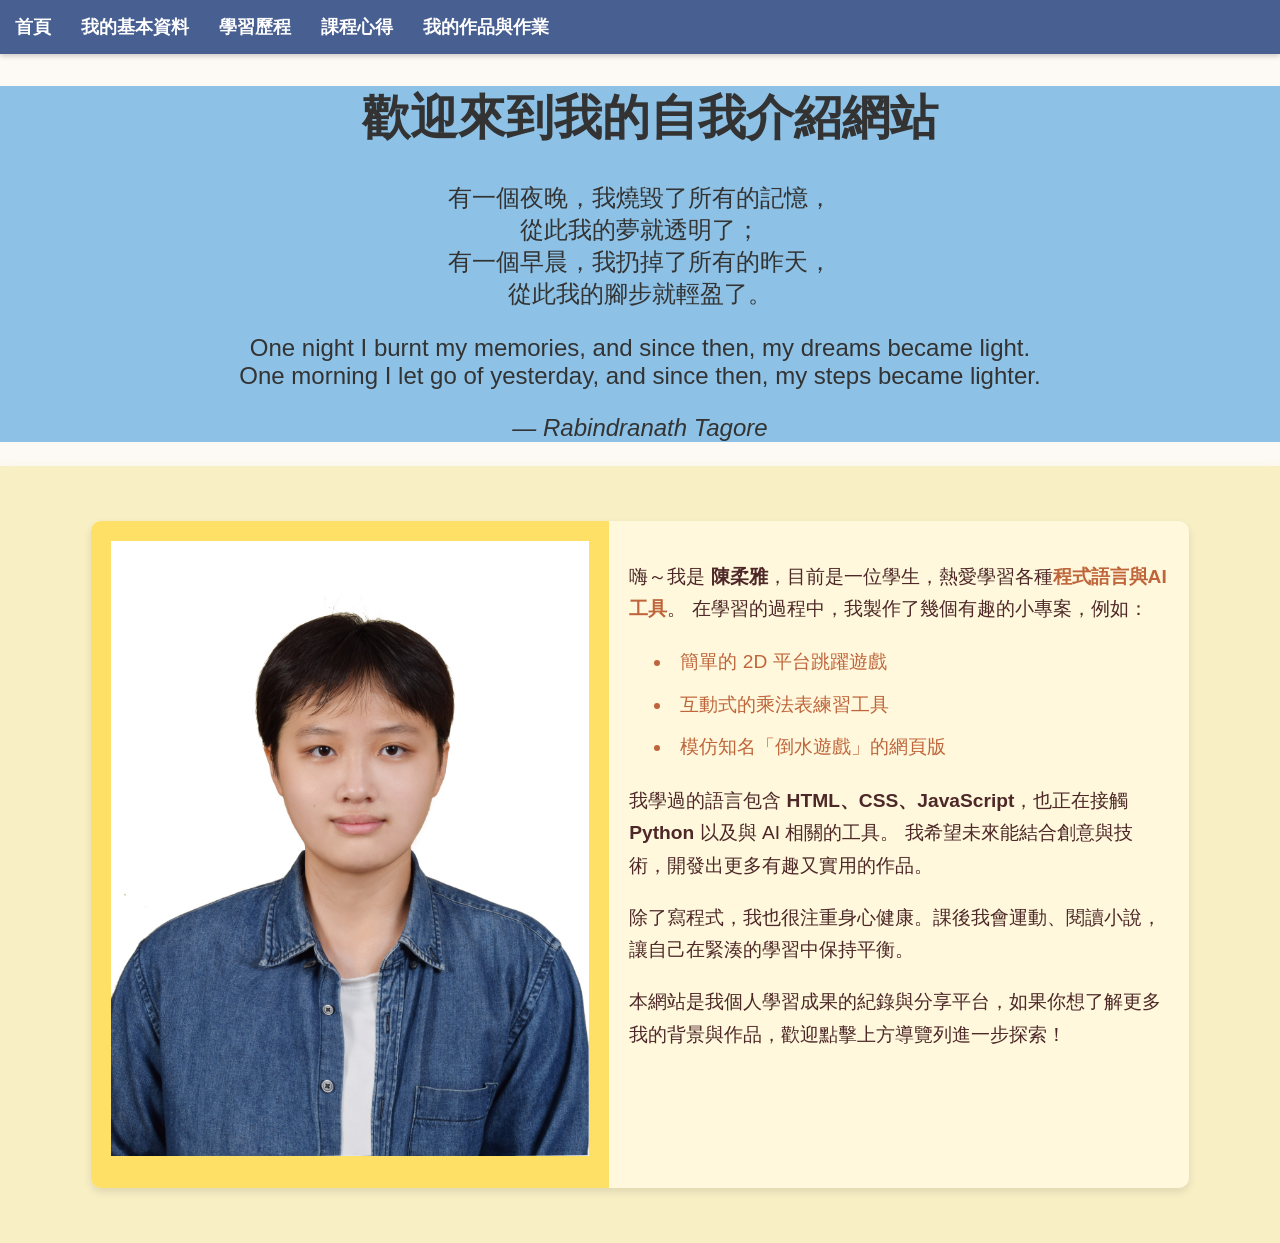
<file: index.html>
<!DOCTYPE html>
<html lang="en">
    <head>
        <meta charset="UTF-8">
        <meta name="viewport" content="width=device-width, initial-scale=1.0">
        <title>我的自我介紹網頁</title>
        <link rel="stylesheet" href="./styles/style.css">
    </head>
    <body>
        <div id="top">
            <a class="top_a" href="index.html">首頁</a>
            <a class="top_a" href="about.html">我的基本資料</a>
            <a class="top_a" href="study.html">學習歷程</a>
            <a class="top_a" href="GainedKnowledge.html">課程心得</a>
            <a class="top_a" href="myproject.html">我的作品與作業</a>
        </div>
        <div class="intro">
          <h1 style="margin-left: 20px;">歡迎來到我的自我介紹網站</h1>
          <blockquote>
            <p>
              有一個夜晚，我燒毀了所有的記憶，<br>
              從此我的夢就透明了；<br>
              有一個早晨，我扔掉了所有的昨天，<br>
              從此我的腳步就輕盈了。
            </p>
            <p class="en">
              One night I burnt my memories, and since then, my dreams became light.<br>
              One morning I let go of yesterday, and since then, my steps became lighter.
            </p>
            <cite>— Rabindranath Tagore</cite>
          </blockquote>
        </div>
        
        <div class="intro-section">
          <table>
            <tr>
              <th><img src="./src/myPhoto.jpg" alt="myPhoto" style="width: 100%;"></th>
              <td>
                <p>
                嗨～我是 <strong>陳柔雅</strong>，目前是一位學生，熱愛學習各種<span class="highlight">程式語言與AI工具</span>。
                在學習的過程中，我製作了幾個有趣的小專案，例如：
              </p>
              <ul>
                <li>簡單的 2D 平台跳躍遊戲</li>
                <li>互動式的乘法表練習工具</li>
                <li>模仿知名「倒水遊戲」的網頁版</li>
              </ul>
              <p>
                我學過的語言包含 <strong>HTML、CSS、JavaScript</strong>，也正在接觸 <strong>Python</strong> 以及與 AI 相關的工具。
                我希望未來能結合創意與技術，開發出更多有趣又實用的作品。
              </p>
              <p>
                除了寫程式，我也很注重身心健康。課後我會運動、閱讀小說，讓自己在緊湊的學習中保持平衡。
              </p>
              <p>
                本網站是我個人學習成果的紀錄與分享平台，如果你想了解更多我的背景與作品，歡迎點擊上方導覽列進一步探索！
              </p></td>
            </tr>
          </table>
        </div>
    </body>
</html>
</file>
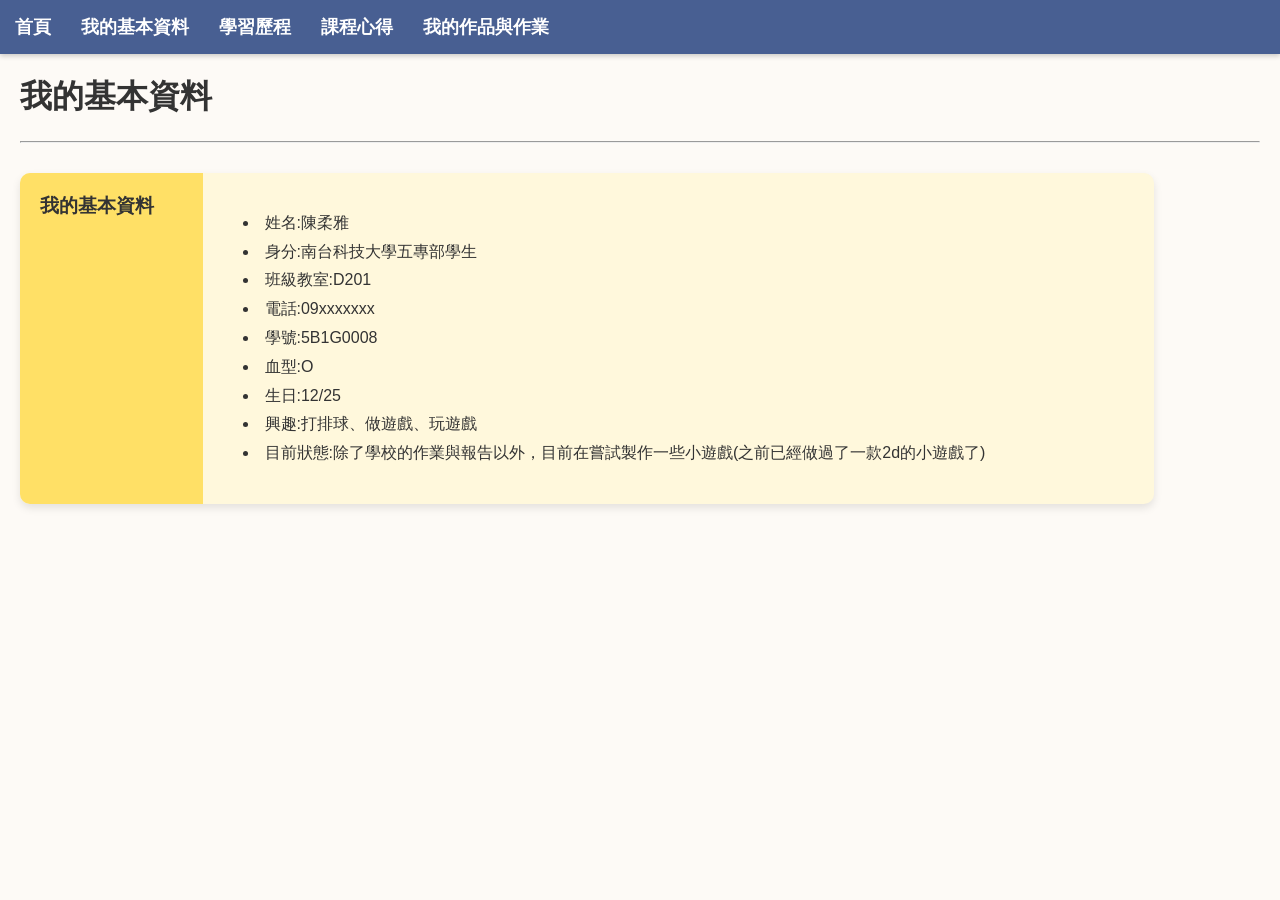
<file: about.html>
<!DOCTYPE html>
<html lang="en">
    <head>
        <meta charset="UTF-8">
        <meta name="viewport" content="width=device-width, initial-scale=1.0">
        <title>我的自我介紹網頁</title>
        <link rel="stylesheet" href="./styles/style.css">
    </head>
    <body>
        <div id="top">
            <a class="top_a" href="index.html">首頁</a>
            <a class="top_a" href="about.html">我的基本資料</a>
            <a class="top_a" href="study.html">學習歷程</a>
            <a class="top_a" href="GainedKnowledge.html">課程心得</a>
            <a class="top_a" href="myproject.html">我的作品與作業</a>
        </div>
        <h1 style="margin-left: 20px;">我的基本資料</h1>
        <hr style="margin: 20px;">
        <div style="margin-left: 20px;">
            <div>
                <table style="margin-left: 0; text-align: left;">
                    <tr>
                        <th>我的基本資料</th>
                        <td>
                            <ul>
                                <li>姓名:陳柔雅</li>
                                <li>身分:南台科技大學五專部學生</li>
                                <li>班級教室:D201</li>
                                <li>電話:09xxxxxxx</li>
                                <li>學號:5B1G0008</li>
                                <li>血型:O</li>
                                <li>生日:12/25</li>
                                <li>興趣:打排球、做遊戲、玩遊戲</li>
                                <li>目前狀態:除了學校的作業與報告以外，目前在嘗試製作一些小遊戲(之前已經做過了一款2d的小遊戲了)</li>
                            </ul>
                        </td>
                    </tr>
                </table>
            </div>
        </div>
    </body>
</html>
</file>
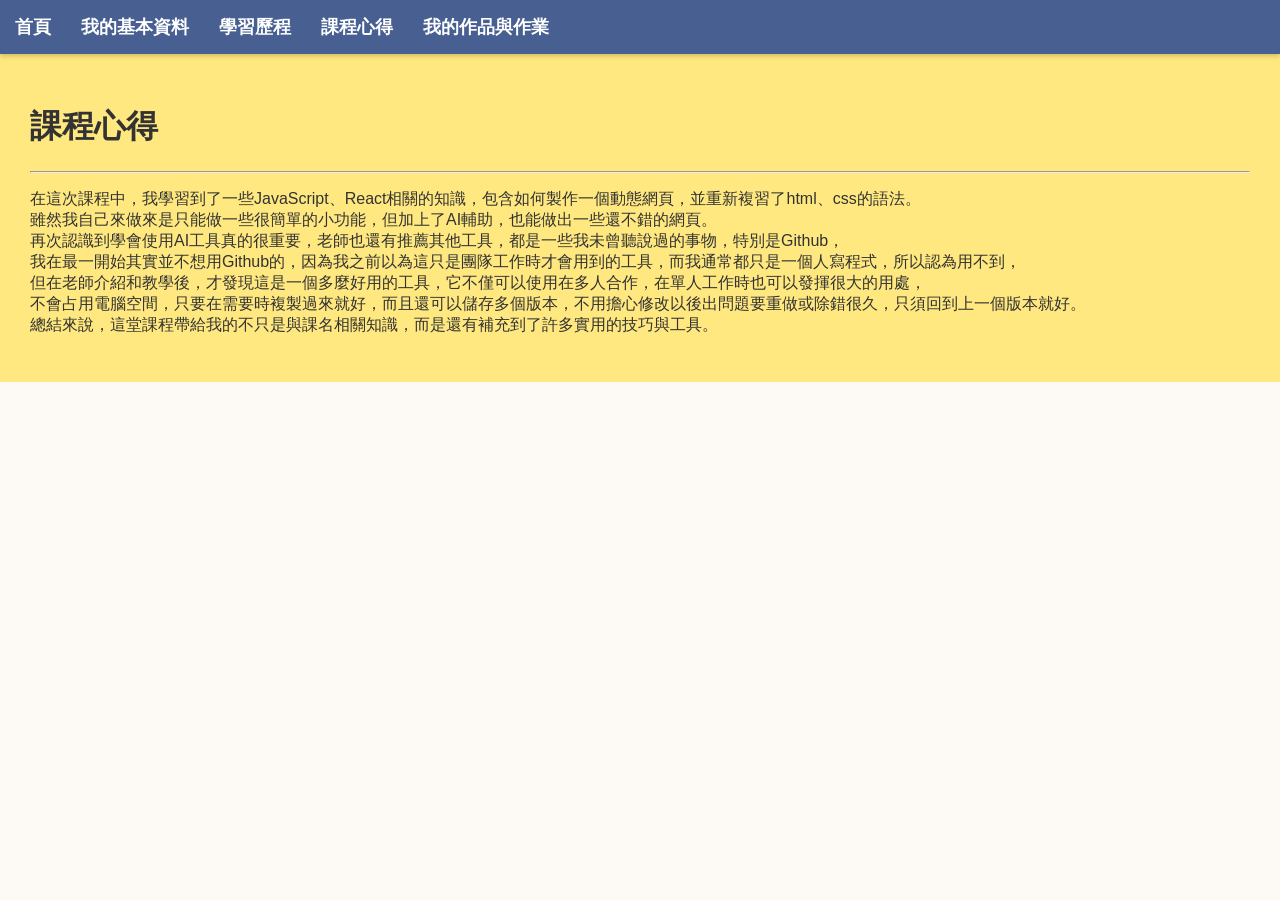
<file: courseEX.html>
<html lang="en">
    <head>
        <meta charset="UTF-8">
        <meta name="viewport" content="width=device-width, initial-scale=1.0">
        <title>我的自我介紹網頁</title>
        <link rel="stylesheet" href="./styles/style.css">
    </head>
    <body>
        <div id="top">
            <a class="top_a" href="index.html">首頁</a>
            <a class="top_a" href="about.html">我的基本資料</a>
            <a class="top_a" href="study.html">學習歷程</a>
            <a class="top_a" href="courseEX.html">課程心得</a>
            <a class="top_a" href="myproject.html">我的作品與作業</a>
        </div>
        <div style="background-color: rgb(255, 232, 127); padding: 30px;">
            <h1>課程心得</h1>
            <hr>
            <p>
                在這次課程中，我學習到了一些JavaScript、React相關的知識，包含如何製作一個動態網頁，並重新複習了html、css的語法。<br>
                雖然我自己來做來是只能做一些很簡單的小功能，但加上了AI輔助，也能做出一些還不錯的網頁。<br>
                再次認識到學會使用AI工具真的很重要，老師也還有推薦其他工具，都是一些我未曾聽說過的事物，特別是Github，<br>
                我在最一開始其實並不想用Github的，因為我之前以為這只是團隊工作時才會用到的工具，而我通常都只是一個人寫程式，所以認為用不到，<br>
                但在老師介紹和教學後，才發現這是一個多麼好用的工具，它不僅可以使用在多人合作，在單人工作時也可以發揮很大的用處，<br>
                不會占用電腦空間，只要在需要時複製過來就好，而且還可以儲存多個版本，不用擔心修改以後出問題要重做或除錯很久，只須回到上一個版本就好。<br>
                總結來說，這堂課程帶給我的不只是與課名相關知識，而是還有補充到了許多實用的技巧與工具。
            </p>
        </div>
    </body>
</html>
</file>
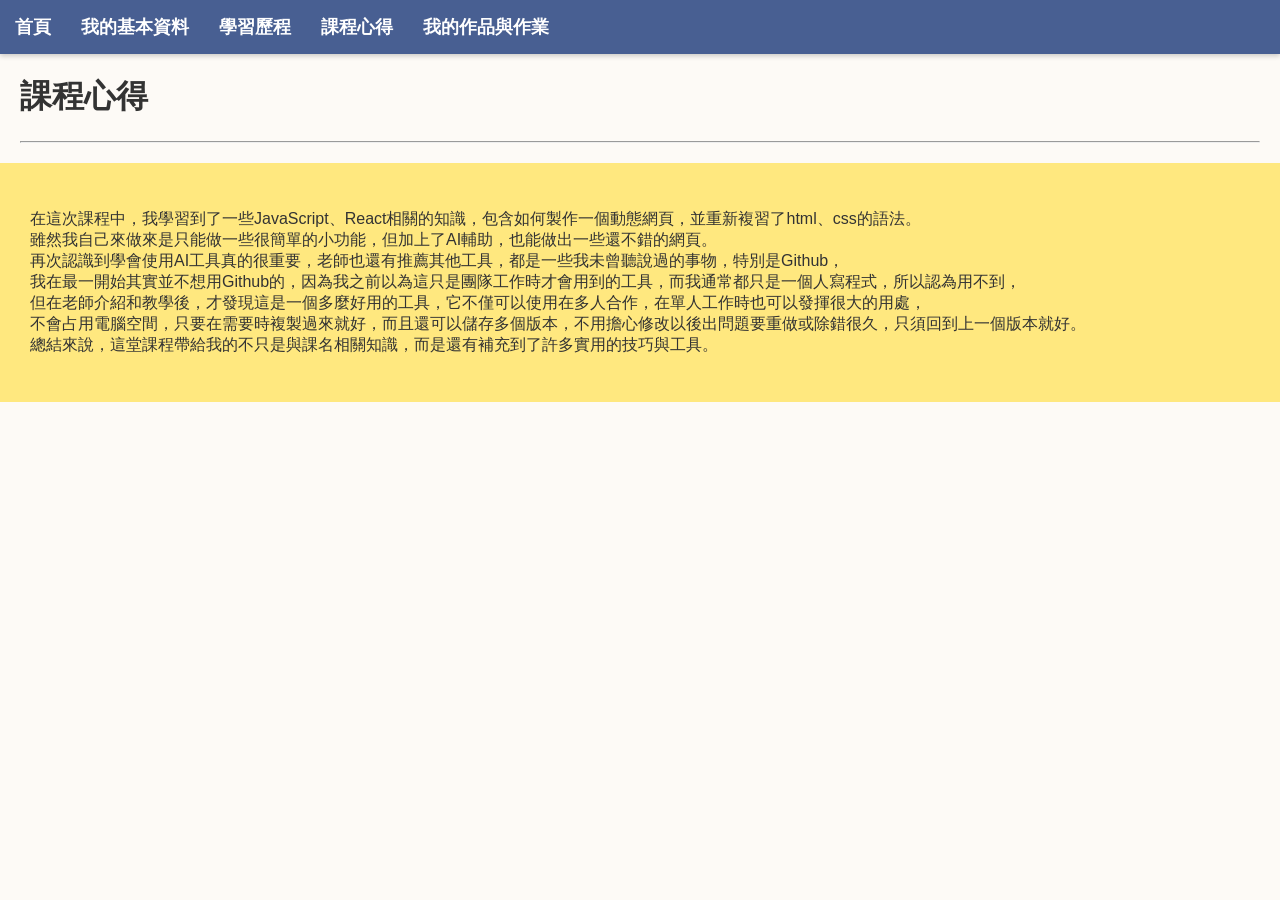
<file: GainedKnowledge.html>
<html lang="en">
    <head>
        <meta charset="UTF-8">
        <meta name="viewport" content="width=device-width, initial-scale=1.0">
        <title>我的自我介紹網頁</title>
        <link rel="stylesheet" href="./styles/style.css">
    </head>
    <body>
        <div id="top">
            <a class="top_a" href="index.html">首頁</a>
            <a class="top_a" href="about.html">我的基本資料</a>
            <a class="top_a" href="study.html">學習歷程</a>
            <a class="top_a" href="GainedKnowledge.html">課程心得</a>
            <a class="top_a" href="myproject.html">我的作品與作業</a>
        </div>
            <h1 style="margin-left: 20px;">課程心得</h1>
            <hr style="margin: 20px;">
        <div style="background-color: rgb(255, 232, 127); padding: 30px;">
            <p>
                在這次課程中，我學習到了一些JavaScript、React相關的知識，包含如何製作一個動態網頁，並重新複習了html、css的語法。<br>
                雖然我自己來做來是只能做一些很簡單的小功能，但加上了AI輔助，也能做出一些還不錯的網頁。<br>
                再次認識到學會使用AI工具真的很重要，老師也還有推薦其他工具，都是一些我未曾聽說過的事物，特別是Github，<br>
                我在最一開始其實並不想用Github的，因為我之前以為這只是團隊工作時才會用到的工具，而我通常都只是一個人寫程式，所以認為用不到，<br>
                但在老師介紹和教學後，才發現這是一個多麼好用的工具，它不僅可以使用在多人合作，在單人工作時也可以發揮很大的用處，<br>
                不會占用電腦空間，只要在需要時複製過來就好，而且還可以儲存多個版本，不用擔心修改以後出問題要重做或除錯很久，只須回到上一個版本就好。<br>
                總結來說，這堂課程帶給我的不只是與課名相關知識，而是還有補充到了許多實用的技巧與工具。
            </p>
        </div>
    </body>
</html>
</file>
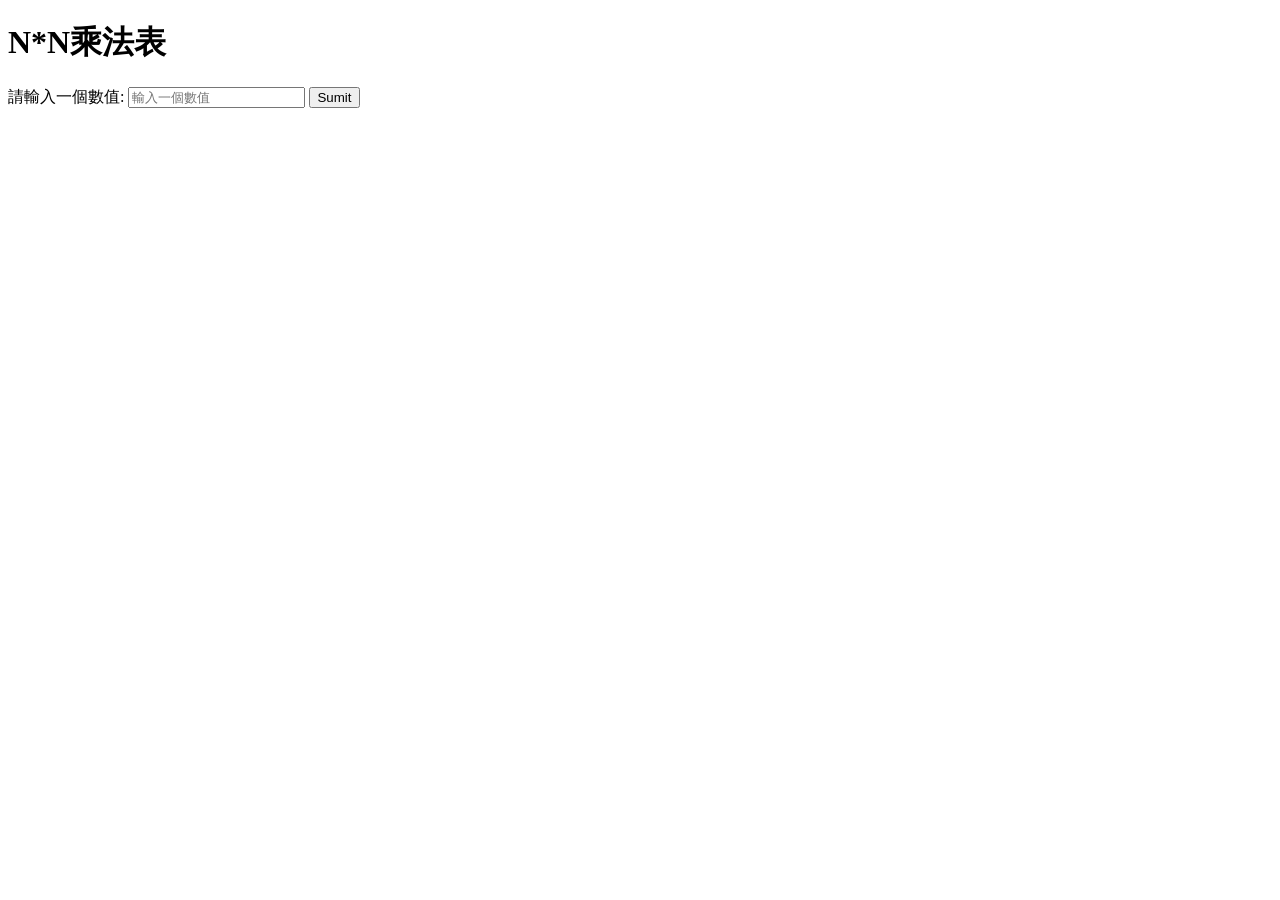
<file: homework_1.html>
<!DOCTYPE html>
<html lang="en">
    <head>
        <meta charset="UTF-8">
        <meta name="viewport" content="width=device-width, initial-scale=1.0">
        <title>N*N乘法表</title>
        <style>
            table {
                border-collapse: collapse;
                width: 90%;
                margin: 30px auto;
                background: #dcf4ff;
                box-shadow: 0 4px 8px rgba(0,0,0,0.1);
                overflow: hidden;
              }
              th, td {
                border: 1px solid #8598d6;
                padding: 20px;
                vertical-align: top;
                text-align: left;
              }
              th {
                background-color: #66baff;
                font-size: 1.2em;
                position: relative;
              }
        </style>
        <script>
            function myFunction(){
                var n=document.getElementById("numberInput").value;
                //alert產生對話方塊
                alert("輸入的數值是:"+n)

                var str="<table>";
                //let不會被更新的變數型態
                for(let i=1;i<=n;i++){
                    str+="<tr>"
                    for(let j=1;j<=n;j++){
                        //`${}`JavaScript的差補字串
                        str+=`<td>${i} * ${j} = ${i*j}</td>`
                    }
                    str+="</tr>"
                }
                str+="</table>"

                document.getElementById("myId").innerHTML=str;
            }
        </script>
    </head>
    <body>
        <h1>N*N乘法表</h1>
        <div>
            <label for="numberInput">請輸入一個數值:</label>
            <input type="number" id="numberInput" placeholder="輸入一個數值">
            <input type="button" value="Sumit" title="OK" onclick="myFunction()">
            <div id="myId"></div>
        </div>
    </body>
</html>
</file>
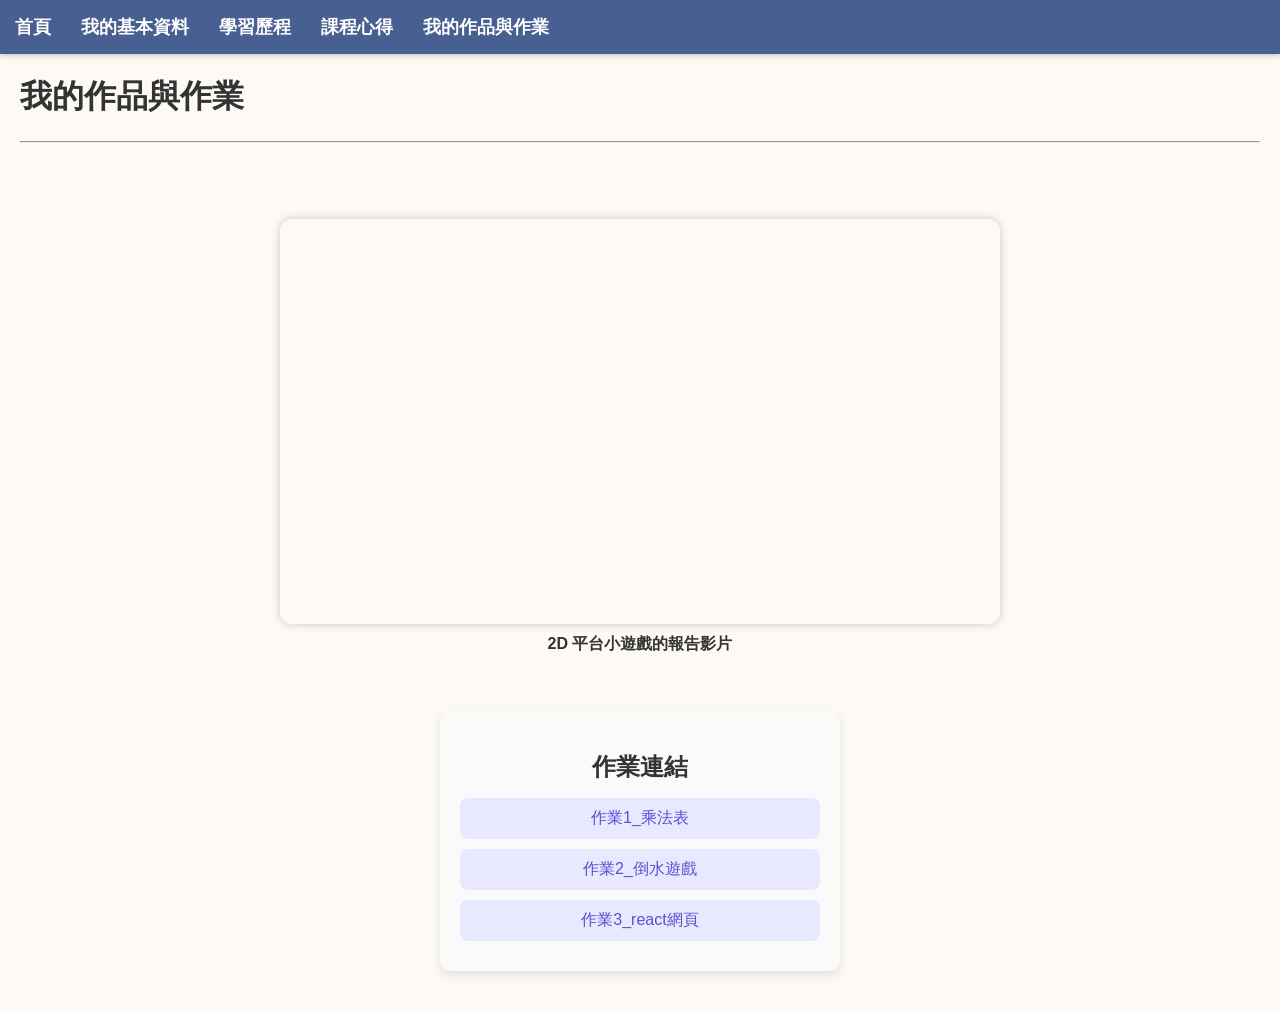
<file: myproject.html>
<!DOCTYPE html>
<html lang="en">
    <head>
        <meta charset="UTF-8">
        <meta name="viewport" content="width=device-width, initial-scale=1.0">
        <title>我的自我介紹網頁</title>
        <link rel="stylesheet" href="./styles/style.css">
    </head>
    <body>
        <div id="top">
            <a class="top_a" href="index.html">首頁</a>
            <a class="top_a" href="about.html">我的基本資料</a>
            <a class="top_a" href="study.html">學習歷程</a>
            <a class="top_a" href="GainedKnowledge.html">課程心得</a>
            <a class="top_a" href="myproject.html">我的作品與作業</a>
        </div>
        <h1  style="margin-left: 20px;">我的作品與作業</h1>
        <hr style="margin: 20px;">
        <div class="content-wrapper">
          <!-- 左邊：影片 -->
          <figure class="video-card">
            <div class="video-wrapper">
              <iframe src="https://www.youtube.com/embed/mGmJSHUhu4Q?si=lLew2F7fQHdgolrO"
                title="YouTube video player"
                allow="accelerometer; autoplay; clipboard-write; encrypted-media; gyroscope; picture-in-picture; web-share"
                referrerpolicy="strict-origin-when-cross-origin"
                allowfullscreen></iframe>
            </div>
            <figcaption>2D 平台小遊戲的報告影片</figcaption>
          </figure>
      
          <!-- 右邊：作業連結 -->
          <div class="link-card">
            <h2>作業連結</h2>
            <a class="hw_a" href="homework_1.html" target="_blank">作業1_乘法表</a>
            <a class="hw_a" href="https://abczoe.github.io/JavaScript_WaterPuzzle/" target="_blank">作業2_倒水遊戲</a>
            <a class="hw_a" href="https://abczoe.github.io/AboutReact/" target="_blank">作業3_react網頁</a>
          </div>
        </div>
      </div>
    </body>
</html>
</file>
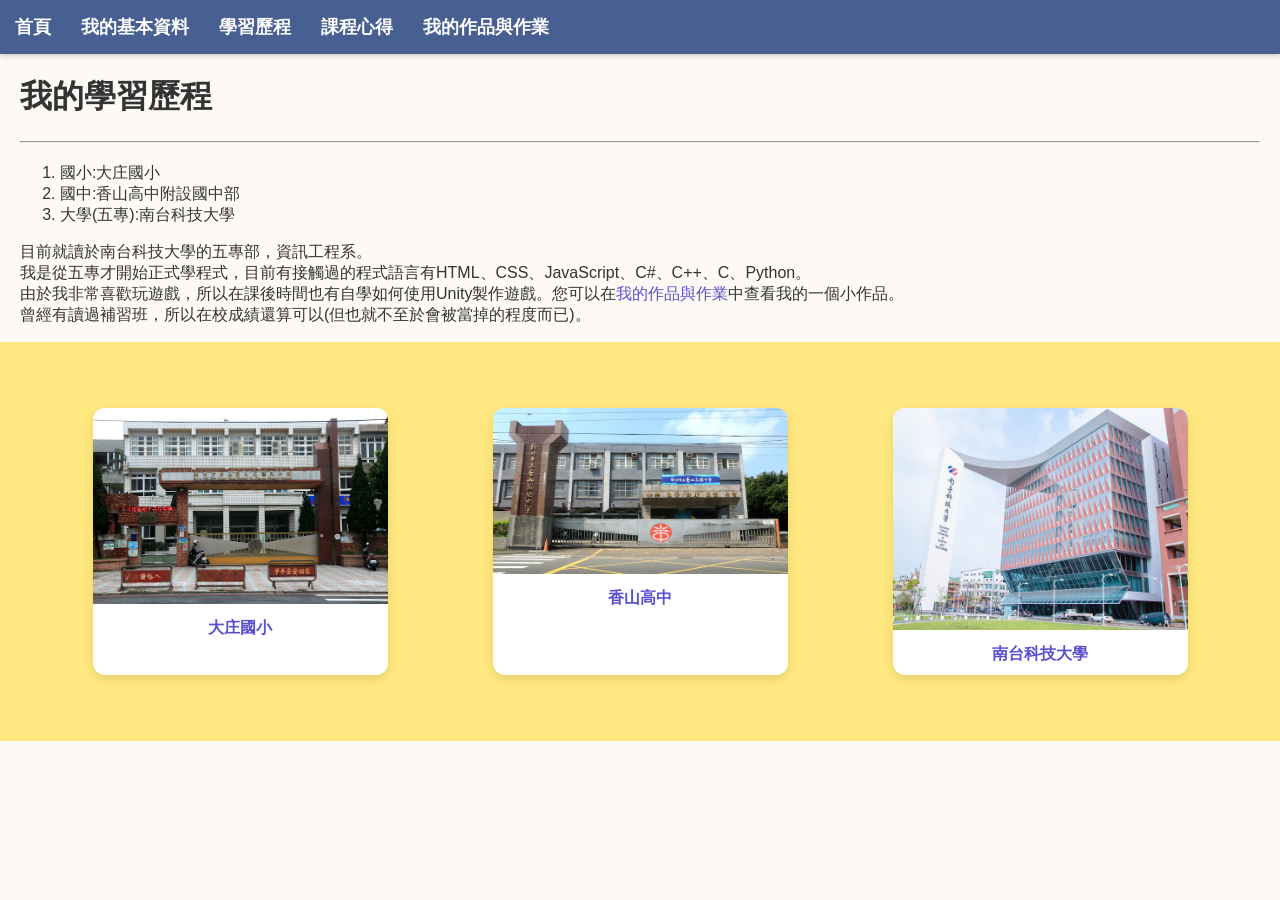
<file: study.html>
<!DOCTYPE html>
<html lang="en">
    <head>
        <meta charset="UTF-8">
        <meta name="viewport" content="width=device-width, initial-scale=1.0">
        <title>我的自我介紹網頁</title>
        <link rel="stylesheet" href="./styles/style.css">
    </head>
    <body>
        <div id="top">
            <a class="top_a" href="index.html">首頁</a>
            <a class="top_a" href="about.html">我的基本資料</a>
            <a class="top_a" href="study.html">學習歷程</a>
            <a class="top_a" href="GainedKnowledge.html">課程心得</a>
            <a class="top_a" href="myproject.html">我的作品與作業</a>
        </div>
        <h1 style="margin-left: 20px;">我的學習歷程</h1>
        <hr style="margin: 20px;">
        <div  style="margin-left: 20px;">
            <ol>
                <li>國小:大庄國小</li>
                <li>國中:香山高中附設國中部</li>
                <li>大學(五專):南台科技大學</li>
            </ol>
            <p>
                目前就讀於南台科技大學的五專部，資訊工程系。<br>
                我是從五專才開始正式學程式，目前有接觸過的程式語言有HTML、CSS、JavaScript、C#、C++、C、Python。<br>
                由於我非常喜歡玩遊戲，所以在課後時間也有自學如何使用Unity製作遊戲。您可以在<a href="myproject.html">我的作品與作業</a>中查看我的一個小作品。<br>
                曾經有讀過補習班，所以在校成績還算可以(但也就不至於會被當掉的程度而已)。
            </p>
        </div>
        <div style="background-color: rgb(255, 232, 127); padding: 30px;">
            <div class="school-gallery">
                <figure class="school-card">
                  <img src="./src/schoolGate.jpg" alt="schoolGate">
                  <figcaption><a href="https://www.ttps.hc.edu.tw/nss/p/index" target="_blank">大庄國小</a></figcaption>
                </figure>
            
                <figure class="school-card">
                  <img src="./src/schoolGate2.jpg" alt="schoolGate2">
                  <figcaption><a href="https://www.hhjh.hc.edu.tw/nss/p/index" target="_blank">香山高中</a></figcaption>
                </figure>
            
                <figure class="school-card">
                  <img src="./src/schoolGate3.jpg" alt="schoolGate3">
                  <figcaption><a href="https://www.stust.edu.tw/" target="_blank">南台科技大學</a></figcaption>
                </figure>
              </div>
        </div>
    </body>
</html>
</file>
<file: styles/style.css>
/* ======= 通用設定 ======= */
body {
    font-family: 'Segoe UI', Tahoma, Geneva, Verdana, sans-serif;
    margin: 0;
    padding: 0;
    background: #fdfaf6;
    color: #333;
  }
  a {
    color: #5a4fcf;
    text-decoration: none;
    transition: color 0.3s ease;
  }
  a:hover {
    color: #d13f87;
  }
  
  /* ======= 導覽列 ======= */
  #top {
    background-color: #485f92;
    padding: 10px;
    display: flex;
    justify-content: left;
    gap: 20px;
    box-shadow: 0 2px 5px rgba(0,0,0,0.2);
    position: sticky;
    top: 0;
    z-index: 1000;
  }
  .top_a {
    color: white;
    padding: 5px;
    font-weight: bold;
    font-size: 1.1em;
    transition: transform 0.3s ease;
  }
  .top_a:hover {
    color: rgb(0, 0, 0);
    transform: scale(1.1);
    text-decoration: none;
    background-color: #8de0e6;
  }
  
  /* ======= 表格樣式 ======= */
  table {
    border-collapse: collapse;
    width: 90%;
    margin: 30px auto;
    background: #fff8dc;
    box-shadow: 0 4px 8px rgba(0,0,0,0.1);
    border-radius: 10px;
    overflow: hidden;
  }
  th, td {
    padding: 20px;
    vertical-align: top;
    text-align: left;
  }
  th {
    background-color: #ffe066;
    font-size: 1.2em;
    position: relative;
  }
  th p {
    margin: 5px 0 0;
    font-size: 12px;
    color: #666;
  }
  ul {
    list-style: disc inside;
    line-height: 1.8;
    padding-left: 20px;
  }

  /* ======= 首頁自我介紹區塊 ======= */
  .intro{
    background-color: #8dc2e6;
    text-align: center;
    font-size: 1.5em;
  }
  .intro-section {
    background-color: #f8efc5;
    padding: 25px 30px;
    box-shadow: 0 6px 15px rgba(191, 178, 59, 0.2);
    font-size: 1.2em;
    color: #4e2828;
    line-height: 1.7;
    font-family: 'Segoe UI', Tahoma, Geneva, Verdana, sans-serif;
    transition: box-shadow 0.3s ease;
  }
  
  .intro-section:hover {
    box-shadow: 0 10px 25px rgba(191, 134, 59, 0.4);
  }
  
  .intro-section h2 {
    margin-top: 0;
    font-size: 2em;
    font-weight: 700;
    color: #bf653b;
    border-bottom: 3px solid #bf653b;
    padding-bottom: 8px;
    margin-bottom: 20px;
  }
  
  .intro-section ul {
    list-style-type: disc;
    padding-left: 25px;
    margin-bottom: 20px;
    color: #bf653b;
  }
  
  .intro-section ul li {
    margin-bottom: 8px;
  }
  
  .highlight {
    color: #bf653b;
    font-weight: 700;
  }
  
  @media (max-width: 768px) {
    .intro-section {
      padding: 20px 15px;
      margin: 20px 15px;
      font-size: 1em;
    }
  }
  
  /* ======= 學校圖片區塊 ======= */
  .school-gallery {
    display: flex;
    justify-content: space-around;
    flex-wrap: wrap;
    gap: 20px;
    padding: 20px;
  }
  .school-card {
    width: 25%;
    background-color: white;
    border-radius: 12px;
    overflow: hidden;
    box-shadow: 0 4px 10px rgba(0,0,0,0.1);
    transition: transform 0.3s;
    text-align: center;
  }
  .school-card img {
    width: 100%;
    height: auto;
  }
  .school-card:hover {
    transform: translateY(-5px);
  }
  .school-card figcaption {
    padding: 10px;
    font-weight: bold;
  }
  
  /* ======= 影片與作業區塊 ======= */
  .content-wrapper {
    display: flex;
    flex-wrap: wrap;
    justify-content: space-around;
    align-items: flex-start;
    padding: 40px;
    gap: 40px;
  }
  .video-card {
    width: 60%;
  }
  .video-wrapper {
    position: relative;
    padding-bottom: 56.25%;
    height: 0;
    overflow: hidden;
    border-radius: 12px;
    box-shadow: 0 0 10px rgba(0,0,0,0.2);
  }
  .video-wrapper iframe {
    position: absolute;
    width: 100%;
    height: 100%;
    border: none;
  }
  .video-card figcaption {
    text-align: center;
    font-weight: bold;
    margin-top: 10px;
  }
  .link-card {
    width: 30%;
    background: #fafafa;
    border-radius: 10px;
    box-shadow: 0 4px 10px rgba(0,0,0,0.1);
    padding: 20px;
  }
  .link-card h2 {
    text-align: center;
    margin-bottom: 15px;
  }
  .hw_a {
    display: block;
    margin: 10px 0;
    padding: 10px;
    background: #e8e8ff;
    border-radius: 8px;
    text-align: center;
    transition: background 0.3s ease, transform 0.2s ease;
  }
  .hw_a:hover {
    background: #cfcfff;
    transform: scale(1.05);
  }
  /* ======= 響應式 ======= */
  /*螢幕寬度小於或等於 768 像素*/
  @media (max-width: 768px) {
    .school-card, .video-card, .link-card {
      width: 90%;
    }
    .content-wrapper {
      flex-direction: column;
      align-items: center;
    }
    #top {
      flex-direction: column;
      align-items: center;
    }
  }
</file>
